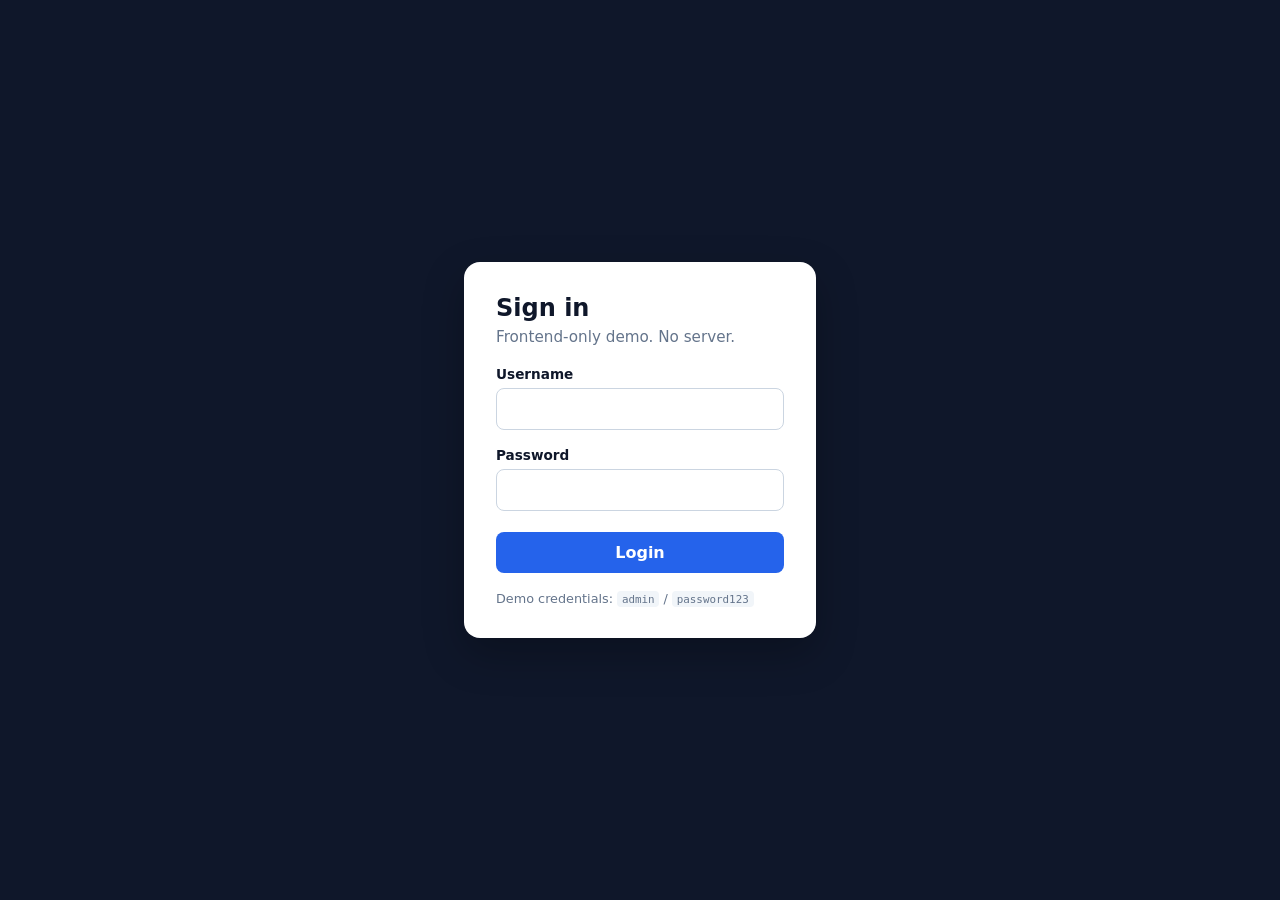
<file: index.html>
<!DOCTYPE html>
<html lang="en">
  <head>
    <meta charset="UTF-8" />
    <meta name="viewport" content="width=device-width, initial-scale=1.0" />
    <title>login</title>
    <link rel="stylesheet" href="css/style.css" />
  </head>
  <body>
    <main class="card">
      <h1>Sign in</h1>
      <p class="subtitle">Frontend-only demo. No server.</p>
      <form id="login-form">
        <label for="username">Username</label>
        <input id="username" name="username" type="text" autocomplete="username" required />

        <label for="password">Password</label>
        <input id="password" name="password" type="password" autocomplete="current-password" required />

        <p id="error" class="error" hidden></p>

        <button type="submit">Login</button>
      </form>
      <p class="hint">Demo credentials: <code>admin</code> / <code>password123</code></p>
    </main>
    <script src="js/auth.js"></script>
    <script src="js/login.js"></script>
  </body>
</html>
</file>
<file: css/style.css>
*,
*::before,
*::after {
  box-sizing: border-box;
}

body {
  margin: 0;
  min-height: 100vh;
  display: flex;
  align-items: center;
  justify-content: center;
  font-family: system-ui, -apple-system, Segoe UI, sans-serif;
  background: #0f172a;
  color: #0f172a;
}

.card {
  width: min(100% - 2rem, 22rem);
  padding: 2rem;
  background: #fff;
  border-radius: 1rem;
  box-shadow: 0 16px 40px rgba(0, 0, 0, 0.25);
}

h1 {
  margin: 0 0 0.35rem;
  font-size: 1.5rem;
}

.subtitle {
  margin: 0 0 1.25rem;
  color: #64748b;
  font-size: 0.95rem;
}

form {
  display: flex;
  flex-direction: column;
  gap: 0.4rem;
}

label {
  font-size: 0.85rem;
  font-weight: 600;
}

input {
  margin-bottom: 0.65rem;
  padding: 0.65rem 0.75rem;
  border: 1px solid #cbd5e1;
  border-radius: 0.5rem;
  font: inherit;
}

input:focus {
  outline: 2px solid #2563eb;
  outline-offset: 1px;
  border-color: #2563eb;
}

button {
  margin-top: 0.25rem;
  padding: 0.7rem 1rem;
  border: 0;
  border-radius: 0.5rem;
  background: #2563eb;
  color: #fff;
  font: inherit;
  font-weight: 600;
  cursor: pointer;
}

button:hover {
  background: #1d4ed8;
}

.error {
  margin: 0 0 0.5rem;
  color: #b91c1c;
  font-size: 0.875rem;
}

.hint {
  margin: 1.1rem 0 0;
  color: #64748b;
  font-size: 0.8rem;
}

code {
  padding: 0.1rem 0.3rem;
  background: #f1f5f9;
  border-radius: 0.25rem;
  font-size: 0.85em;
}
</file>
